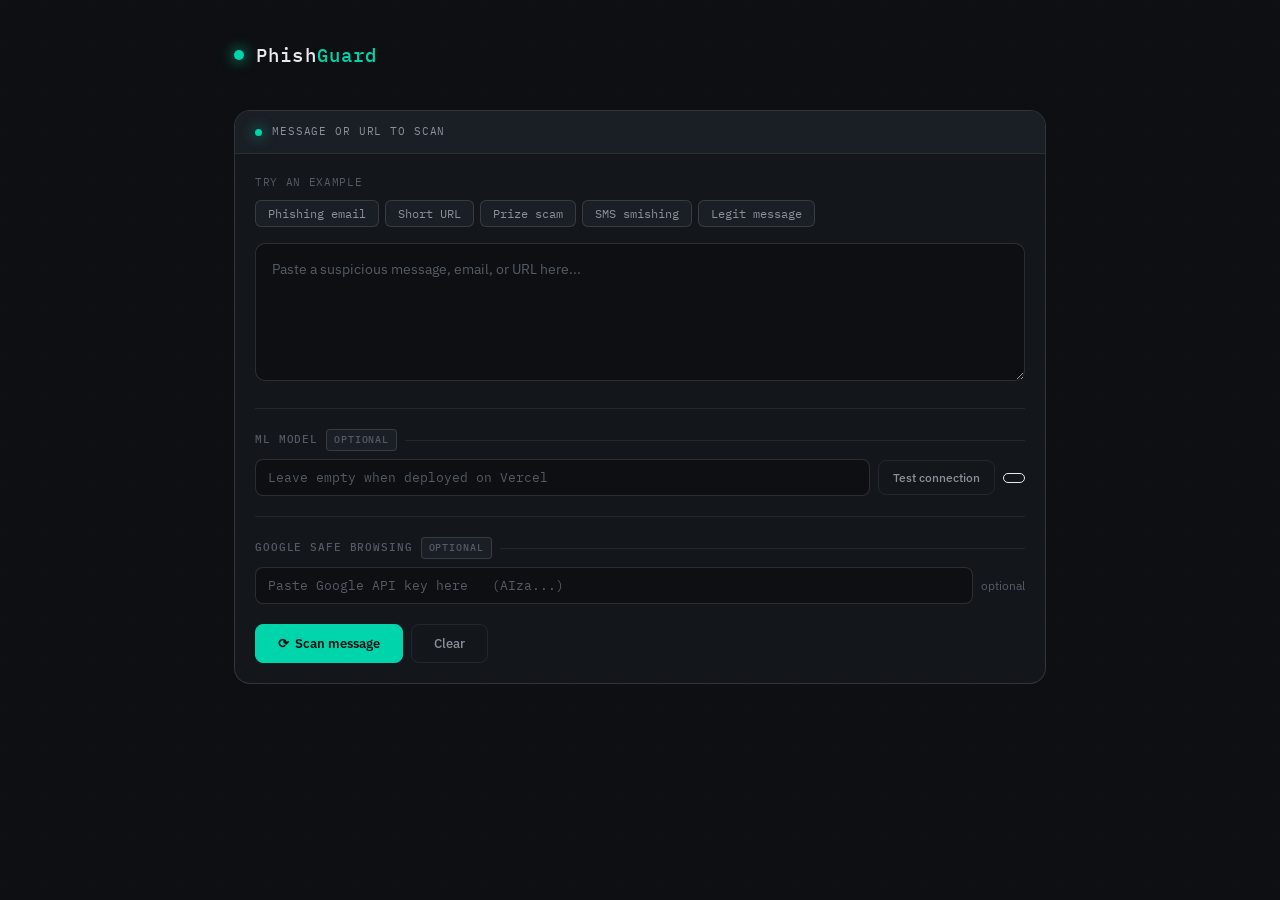
<file: present/index.html>
<!DOCTYPE html>
<html lang="en">

<head>
  <meta charset="UTF-8" />
  <meta name="viewport" content="width=device-width, initial-scale=1.0" />
  <title>PhishGuard — Scam & Phishing Detector</title>
  <link rel="preconnect" href="https://fonts.googleapis.com">
  <link
    href="https://fonts.googleapis.com/css2?family=IBM+Plex+Mono:wght@400;500&family=IBM+Plex+Sans:wght@300;400;500;600&display=swap"
    rel="stylesheet">
  <link rel="stylesheet" href="styling.css">
</head>

<body>
  <div class="wrap">

    <div class="hdr">
      <div class="hdr-top">
        <div class="dot"></div>
        <div class="hdr-name">Phish<em>Guard</em></div>
      </div>
      <!-- <div class="hdr-sub">// phishing · scam · malicious URL detector</div> -->
    </div>

    <div class="card">
      <div class="card-hd">
        <div class="dot" style="width:7px;height:7px;animation-delay:.6s"></div>
        <div class="card-hd-title">Message or URL to scan</div>
      </div>
      <div class="card-bd">

        <div class="ex-lbl">Try an example</div>
        <div class="ex-row">
          <button class="ex-btn" onclick="lo('phish')">Phishing email</button>
          <button class="ex-btn" onclick="lo('short')">Short URL</button>
          <button class="ex-btn" onclick="lo('prize')">Prize scam</button>
          <button class="ex-btn" onclick="lo('sms')">SMS smishing</button>
          <button class="ex-btn" onclick="lo('legit')">Legit message</button>
        </div>

        <textarea id="inp" placeholder="Paste a suspicious message, email, or URL here..."></textarea>

        <div class="div"></div>

        <!-- ML -->
        <div class="slbl">ML Model <span class="tag">optional</span></div>
        <!-- <div class="ibox">
            Connects to the trained <strong>Stacking Classifier</strong> your partner built — a machine learning model
            trained on 1,849 real SMS spam messages. It analyses the <em>language patterns</em> in your message and
            returns a spam probability score, giving a second opinion alongside the rule-based scan.<br><br>
            <strong>To enable:</strong> put <code>api.py</code>, <code>model.pkl</code>, and <code>vectorizer.pkl</code>
            in the same folder, open a terminal there, and run <code>uvicorn api:app --reload</code>. Then click Test
            below.
          </div> -->
        <div class="field-row">
          <input class="field" id="apiUrl" value="" placeholder="Leave empty when deployed on Vercel" />
          <button class="btn ghost" onclick="testAPI()" style="font-size:12px;padding:9px 14px;white-space:nowrap">Test
            connection</button>
          <span class="cbadge" id="cbadge"></span>
        </div>

        <div class="div"></div>

        <!-- GSB -->
        <div class="slbl">Google Safe Browsing <span class="tag">optional</span></div>
        <!-- <div class="ibox">
          Google maintains a live database of <strong>millions of known phishing and malware sites</strong> — the exact
          same database Chrome and Firefox use to warn you before you visit a dangerous page. Providing a key lets this
          tool check every URL in your message against that database in real time.<br><br>
          <strong>How to get a free key (5 min):</strong> visit <strong>console.cloud.google.com</strong> → create a
          project → search <em>Safe Browsing API</em> → Enable → Credentials → Create API Key. Free up to 10,000 checks
          per day. Without a key this section is simply skipped — everything else still works.
        </div> -->
        <div class="field-row">
          <input class="field" id="gsbKey" type="password" placeholder="Paste Google API key here   (AIza...)" />
          <span style="font-size:12px;color:var(--text3);white-space:nowrap">optional</span>
        </div>

        <div class="btn-row">
          <button class="btn primary" id="scanBtn" onclick="analyze()">⟳&nbsp; Scan message</button>
          <button class="btn ghost" onclick="clearAll()">Clear</button>
        </div>
      </div>
    </div>

    <div id="results"></div>
  </div>

  <script src="working.js"></script>
</body>

</html>
</file>
<file: present/styling.css>
:root {
    --bg: #0d0f12;
    --bg2: #13161b;
    --bg3: #1a1e25;
    --bg4: #222730;
    --border: rgba(255, 255, 255, 0.07);
    --border2: rgba(255, 255, 255, 0.13);
    --text: #e8eaed;
    --text2: #8b9099;
    --text3: #555b66;
    --accent: #00d4aa;
    --red: #ff4d4d;
    --red-bg: rgba(255, 77, 77, 0.08);
    --red-bd: rgba(255, 77, 77, 0.25);
    --amber: #ffb340;
    --amb-bg: rgba(255, 179, 64, 0.08);
    --amb-bd: rgba(255, 179, 64, 0.25);
    --green: #34d399;
    --grn-bg: rgba(52, 211, 153, 0.08);
    --grn-bd: rgba(52, 211, 153, 0.25);
    --blue: #60a5fa;
    --blu-bg: rgba(96, 165, 250, 0.08);
    --blu-bd: rgba(96, 165, 250, 0.25);
    --mono: 'IBM Plex Mono', monospace;
    --sans: 'IBM Plex Sans', sans-serif;
}

*,
*::before,
*::after {
    box-sizing: border-box;
    margin: 0;
    padding: 0
}

body {
    font-family: var(--sans);
    background: var(--bg);
    color: var(--text);
    min-height: 100vh;
    line-height: 1.6
}

body::before {
    content: '';
    position: fixed;
    inset: 0;
    background-image: linear-gradient(rgba(0, 212, 170, 0.015) 1px, transparent 1px), linear-gradient(90deg, rgba(0, 212, 170, 0.015) 1px, transparent 1px);
    background-size: 44px 44px;
    pointer-events: none;
    z-index: 0
}

.wrap {
    max-width: 860px;
    margin: 0 auto;
    padding: 2.5rem 1.5rem 4rem;
    position: relative;
    z-index: 1
}

/* Header */
.hdr {
    margin-bottom: 2.5rem
}

.hdr-top {
    display: flex;
    align-items: center;
    gap: 12px;
    margin-bottom: 5px
}

.dot {
    width: 10px;
    height: 10px;
    border-radius: 50%;
    background: var(--accent);
    box-shadow: 0 0 14px var(--accent);
    animation: blink 2.2s ease-in-out infinite
}

@keyframes blink {

    0%,
    100% {
        opacity: 1
    }

    50% {
        opacity: .3
    }
}

.hdr-name {
    font-family: var(--mono);
    font-size: 19px;
    font-weight: 500;
    letter-spacing: .06em
}

.hdr-name em {
    color: var(--accent);
    font-style: normal
}

.hdr-sub {
    font-family: var(--mono);
    font-size: 12px;
    color: var(--text3);
    padding-left: 22px;
    letter-spacing: .04em
}

/* Cards */
.card {
    background: var(--bg2);
    border: 1px solid var(--border2);
    border-radius: 16px;
    overflow: hidden;
    margin-bottom: 1rem
}

.card-hd {
    display: flex;
    align-items: center;
    gap: 10px;
    padding: 12px 20px;
    border-bottom: 1px solid var(--border);
    background: var(--bg3)
}

.card-hd-title {
    font-size: 11px;
    font-family: var(--mono);
    letter-spacing: .08em;
    color: var(--text2);
    text-transform: uppercase
}

.card-bd {
    padding: 20px
}

/* Textarea */
textarea {
    width: 100%;
    min-height: 138px;
    resize: vertical;
    padding: 14px 16px;
    font-size: 14px;
    font-family: var(--sans);
    line-height: 1.7;
    background: var(--bg);
    color: var(--text);
    border: 1px solid var(--border2);
    border-radius: 10px;
    outline: none;
    transition: border-color .2s
}

textarea:focus {
    border-color: var(--accent)
}

textarea::placeholder {
    color: var(--text3)
}

/* Examples */
.ex-lbl {
    font-size: 11px;
    font-family: var(--mono);
    color: var(--text3);
    letter-spacing: .06em;
    text-transform: uppercase;
    margin-bottom: 8px
}

.ex-row {
    display: flex;
    flex-wrap: wrap;
    gap: 6px;
    margin-bottom: 16px
}

.ex-btn {
    font-size: 12px;
    font-family: var(--mono);
    padding: 5px 12px;
    border-radius: 6px;
    border: 1px solid var(--border2);
    background: var(--bg3);
    color: var(--text2);
    cursor: pointer;
    transition: all .15s
}

.ex-btn:hover {
    border-color: var(--accent);
    color: var(--accent);
    background: rgba(0, 212, 170, .05)
}

/* Divider */
.div {
    height: 1px;
    background: var(--border);
    margin: 20px 0
}

/* Section label */
.slbl {
    font-size: 11px;
    font-family: var(--mono);
    font-weight: 500;
    letter-spacing: .08em;
    text-transform: uppercase;
    color: var(--text3);
    margin-bottom: 8px;
    display: flex;
    align-items: center;
    gap: 8px
}

.slbl::after {
    content: '';
    flex: 1;
    height: 1px;
    background: var(--border)
}

.tag {
    font-size: 10px;
    font-family: var(--mono);
    padding: 2px 7px;
    border-radius: 4px;
    border: 1px solid var(--border2);
    color: var(--text3);
    background: var(--bg3)
}

/* Info box */
.ibox {
    padding: 11px 14px;
    border-radius: 8px;
    border: 1px solid var(--blu-bd);
    background: var(--blu-bg);
    font-size: 12px;
    color: #93c5fd;
    line-height: 1.7;
    margin-bottom: 12px
}

.ibox strong {
    color: var(--blue);
    font-weight: 500
}

.ibox code {
    background: rgba(0, 0, 0, .35);
    padding: 1px 6px;
    border-radius: 3px;
    font-size: 11px;
    color: #7dd3fc;
    font-family: var(--mono)
}

/* Field inputs */
.field-row {
    display: flex;
    gap: 8px;
    align-items: center
}

.field {
    flex: 1;
    padding: 9px 12px;
    font-size: 13px;
    font-family: var(--mono);
    background: var(--bg);
    color: var(--text);
    border: 1px solid var(--border2);
    border-radius: 8px;
    outline: none;
    transition: border-color .2s
}

.field:focus {
    border-color: var(--accent)
}

.field::placeholder {
    color: var(--text3)
}

.cbadge {
    font-size: 11px;
    font-family: var(--mono);
    padding: 4px 10px;
    border-radius: 99px;
    white-space: nowrap;
    border: 1px solid
}

.cbadge.ok {
    background: var(--grn-bg);
    color: var(--green);
    border-color: var(--grn-bd)
}

.cbadge.err {
    background: var(--red-bg);
    color: var(--red);
    border-color: var(--red-bd)
}

.cbadge.chk {
    background: var(--amb-bg);
    color: var(--amber);
    border-color: var(--amb-bd)
}

/* Buttons */
.btn-row {
    display: flex;
    gap: 8px;
    margin-top: 20px;
    flex-wrap: wrap
}

.btn {
    padding: 10px 22px;
    font-size: 13px;
    font-weight: 500;
    font-family: var(--sans);
    border-radius: 8px;
    cursor: pointer;
    border: 1px solid var(--border2);
    background: var(--bg3);
    color: var(--text);
    transition: all .15s
}

.btn:hover {
    background: var(--bg4)
}

.btn:active {
    transform: scale(.98)
}

.btn:disabled {
    opacity: .4;
    cursor: not-allowed
}

.btn.primary {
    background: var(--accent);
    color: #0d0f12;
    border-color: var(--accent);
    font-weight: 600
}

.btn.primary:hover {
    background: #00efc0
}

.btn.ghost {
    background: transparent;
    color: var(--text2);
    border-color: var(--border)
}

.btn.ghost:hover {
    color: var(--text);
    border-color: var(--border2)
}

/* Results */
#results {
    animation: up .3s ease
}

@keyframes up {
    from {
        opacity: 0;
        transform: translateY(8px)
    }

    to {
        opacity: 1;
        transform: none
    }
}

/* Verdict */
.verdict {
    border-radius: 16px;
    padding: 20px 24px;
    border: 1px solid;
    display: flex;
    align-items: center;
    gap: 18px;
    margin-bottom: .75rem
}

.verdict.safe {
    background: var(--grn-bg);
    border-color: var(--grn-bd)
}

.verdict.low {
    background: var(--amb-bg);
    border-color: var(--amb-bd)
}

.verdict.medium {
    background: var(--amb-bg);
    border-color: var(--amb-bd)
}

.verdict.high {
    background: var(--red-bg);
    border-color: var(--red-bd)
}

.v-icon {
    font-size: 26px;
    width: 50px;
    height: 50px;
    border-radius: 13px;
    display: flex;
    align-items: center;
    justify-content: center;
    flex-shrink: 0;
    border: 1px solid
}

.safe .v-icon {
    background: var(--grn-bg);
    border-color: var(--grn-bd)
}

.low .v-icon,
.medium .v-icon {
    background: var(--amb-bg);
    border-color: var(--amb-bd)
}

.high .v-icon {
    background: var(--red-bg);
    border-color: var(--red-bd)
}

.v-label {
    font-size: 20px;
    font-weight: 600
}

.safe .v-label {
    color: var(--green)
}

.low .v-label,
.medium .v-label {
    color: var(--amber)
}

.high .v-label {
    color: var(--red)
}

.v-sub {
    font-size: 13px;
    margin-top: 3px
}

.safe .v-sub {
    color: #6ee7b7
}

.low .v-sub,
.medium .v-sub {
    color: #fcd68a
}

.high .v-sub {
    color: #fca5a5
}

.v-score {
    margin-left: auto;
    text-align: center;
    flex-shrink: 0
}

.v-num {
    font-size: 38px;
    font-weight: 600;
    font-family: var(--mono);
    line-height: 1
}

.safe .v-num {
    color: var(--green)
}

.low .v-num,
.medium .v-num {
    color: var(--amber)
}

.high .v-num {
    color: var(--red)
}

.v-den {
    font-size: 11px;
    color: var(--text3);
    font-family: var(--mono);
    letter-spacing: .04em
}

/* Score bar */
.sbar-wrap {
    height: 3px;
    background: var(--bg3);
    border-radius: 99px;
    overflow: hidden;
    margin-bottom: 1rem
}

.sbar {
    height: 100%;
    border-radius: 99px;
    transition: width .6s ease
}

/* Two col */
.two-col {
    display: grid;
    grid-template-columns: 1fr 1fr;
    gap: 1rem;
    margin-bottom: 1rem
}

@media(max-width:580px) {
    .two-col {
        grid-template-columns: 1fr
    }
}

/* Result cards */
.rc {
    background: var(--bg2);
    border: 1px solid var(--border);
    border-radius: 12px;
    overflow: hidden
}

.rc-hd {
    display: flex;
    align-items: center;
    justify-content: space-between;
    padding: 9px 14px;
    border-bottom: 1px solid var(--border);
    background: var(--bg3)
}

.rc-title {
    font-size: 11px;
    font-family: var(--mono);
    letter-spacing: .07em;
    text-transform: uppercase;
    color: var(--text2)
}

.rc-bd {
    padding: 14px
}

/* ML */
.ml-label {
    font-size: 15px;
    font-weight: 600;
    margin-bottom: 10px
}

.ml-br {
    display: flex;
    align-items: center;
    gap: 10px;
    margin-bottom: 5px
}

.ml-blbl {
    font-size: 12px;
    font-family: var(--mono);
    color: var(--text2);
    min-width: 36px
}

.ml-bg {
    flex: 1;
    height: 5px;
    background: var(--bg4);
    border-radius: 99px;
    overflow: hidden
}

.ml-bf {
    height: 100%;
    border-radius: 99px;
    transition: width .6s ease
}

.ml-pct {
    font-size: 12px;
    font-family: var(--mono);
    color: var(--text2);
    min-width: 32px;
    text-align: right
}

.ml-off {
    font-size: 12px;
    color: var(--text3);
    line-height: 1.6
}

.ml-off code {
    background: var(--bg4);
    padding: 2px 6px;
    border-radius: 4px;
    color: var(--amber);
    font-family: var(--mono);
    font-size: 11px
}

/* URL pills */
.upills {
    display: flex;
    flex-wrap: wrap;
    gap: 6px
}

.upill {
    font-size: 11px;
    font-family: var(--mono);
    padding: 3px 10px;
    border-radius: 99px;
    border: 1px solid var(--border2);
    background: var(--bg3);
    color: var(--text2);
    max-width: 200px;
    overflow: hidden;
    text-overflow: ellipsis;
    white-space: nowrap
}

.upill.d {
    background: var(--red-bg);
    border-color: var(--red-bd);
    color: #fca5a5
}

.upill.w {
    background: var(--amb-bg);
    border-color: var(--amb-bd);
    color: #fcd68a
}

.upill.g {
    background: var(--grn-bg);
    border-color: var(--grn-bd);
    color: #6ee7b7
}

/* Findings */
.findings {
    display: flex;
    flex-direction: column;
    gap: 6px
}

.finding {
    padding: 9px 13px;
    border-radius: 8px;
    border: 1px solid;
    display: flex;
    gap: 10px;
    align-items: flex-start
}

.finding.flag {
    background: var(--red-bg);
    border-color: var(--red-bd)
}

.finding.warn {
    background: var(--amb-bg);
    border-color: var(--amb-bd)
}

.finding.ok {
    background: var(--grn-bg);
    border-color: var(--grn-bd)
}

.finding.info {
    background: var(--blu-bg);
    border-color: var(--blu-bd)
}

.fi {
    font-size: 13px;
    flex-shrink: 0;
    margin-top: 1px
}

.ft {
    font-size: 13px;
    font-weight: 500
}

.flag .ft {
    color: #fca5a5
}

.warn .ft {
    color: #fcd68a
}

.ok .ft {
    color: #6ee7b7
}

.info .ft {
    color: #93c5fd
}

.fd {
    font-size: 12px;
    margin-top: 2px;
    line-height: 1.5
}

.flag .fd {
    color: #f87171
}

.warn .fd {
    color: #fbbf24
}

.ok .fd {
    color: #34d399
}

.info .fd {
    color: #60a5fa
}
</file>
